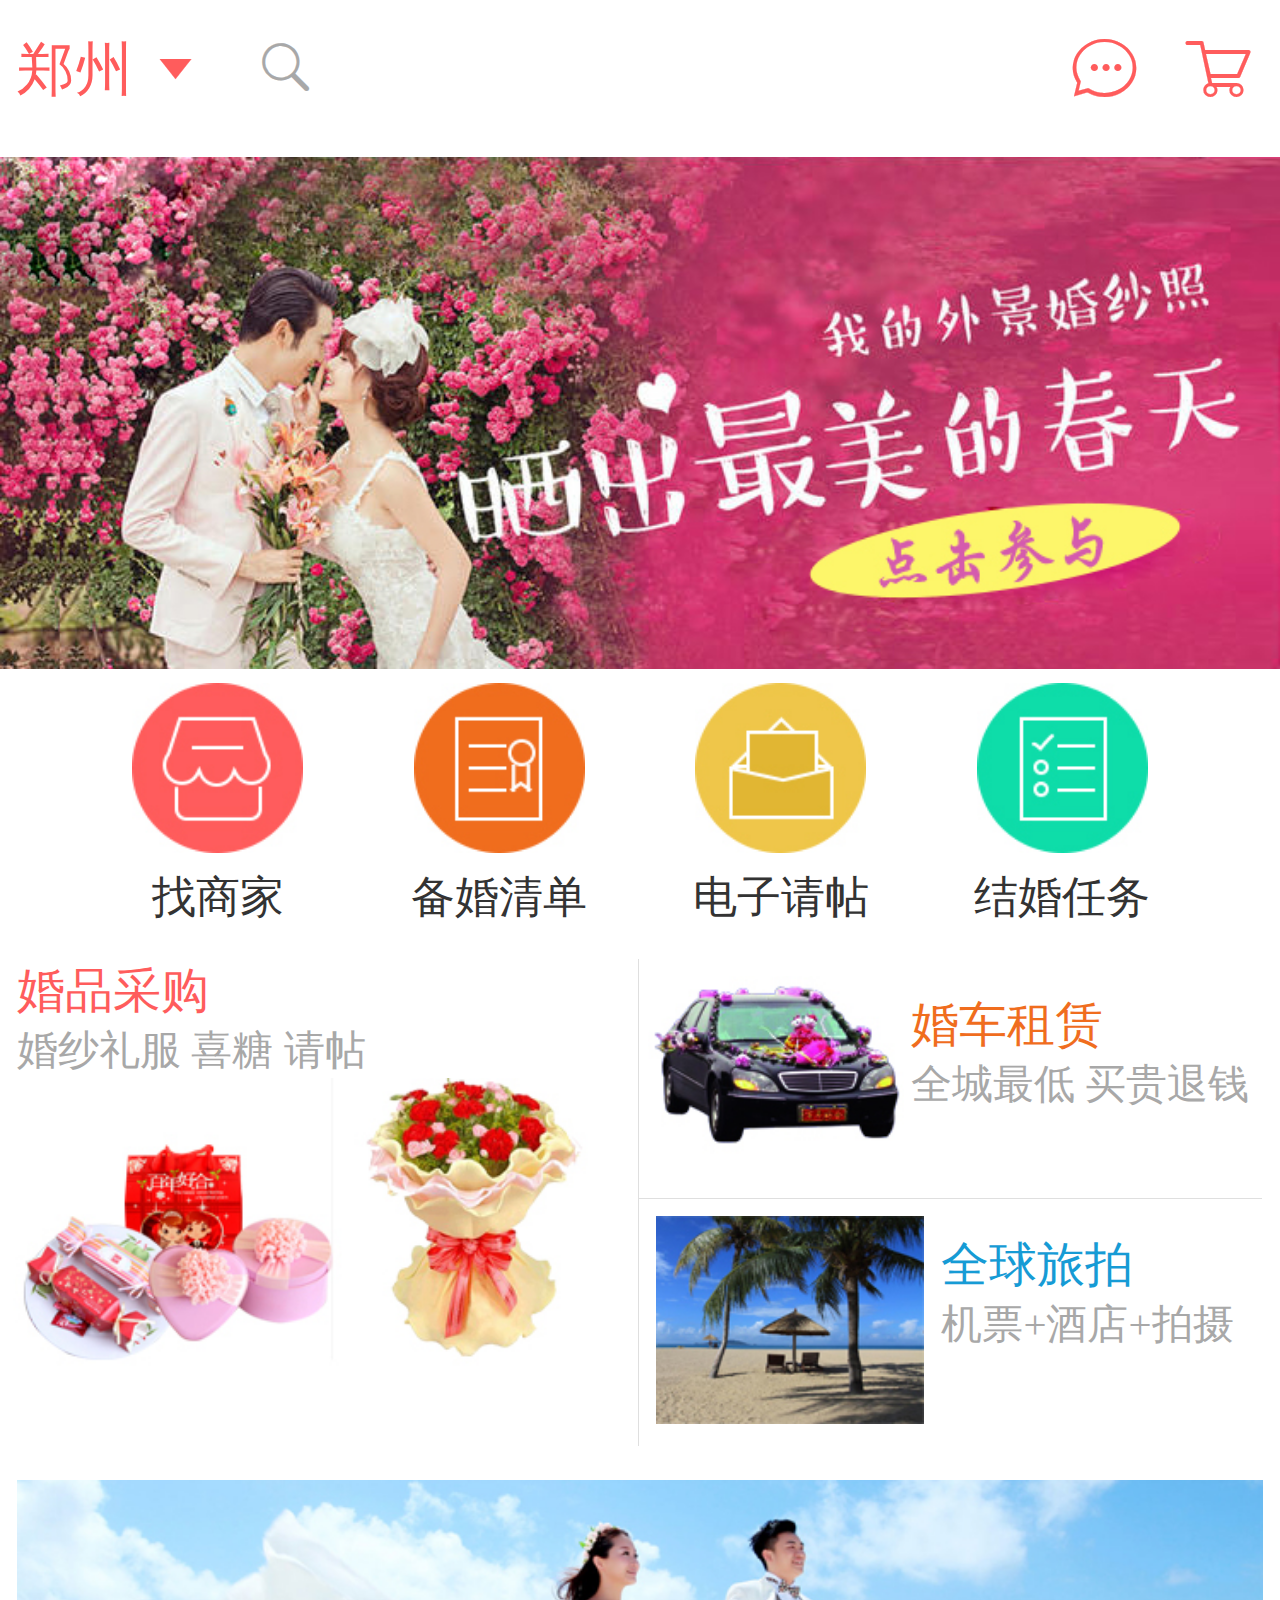
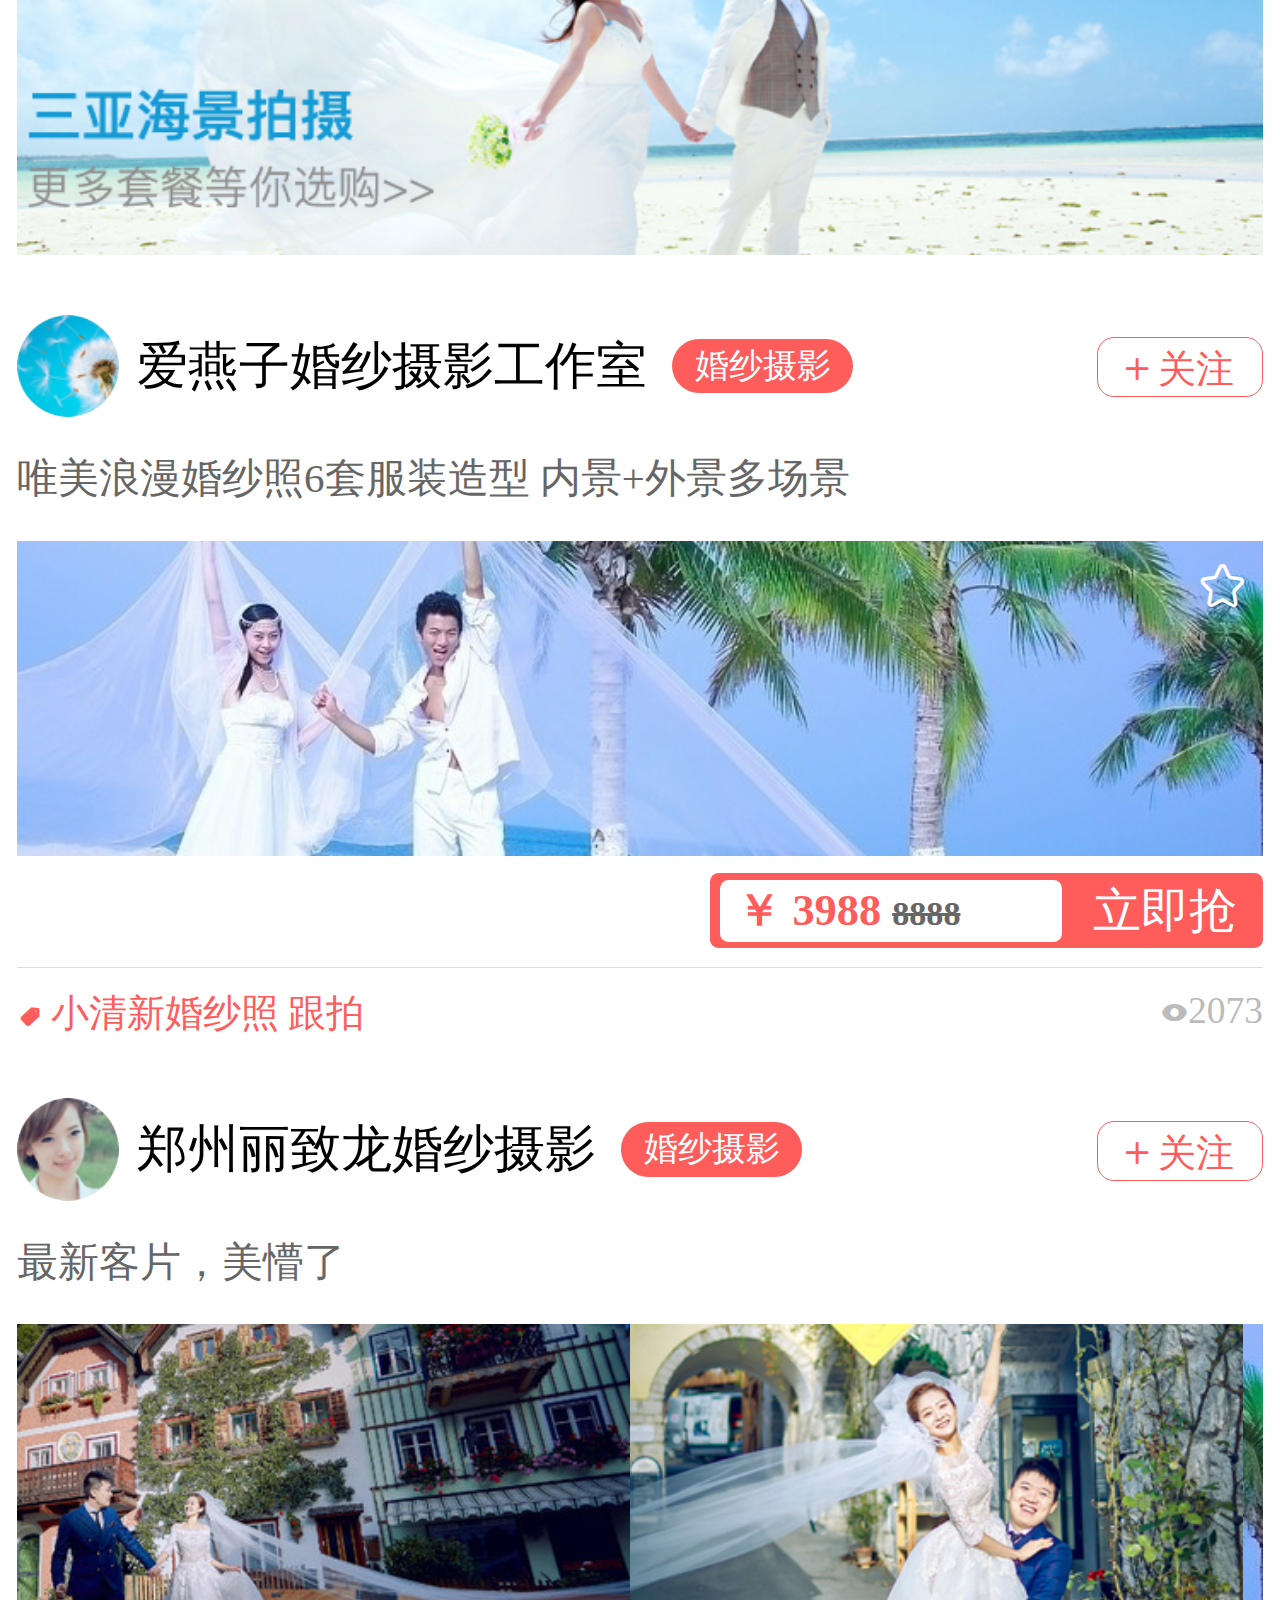
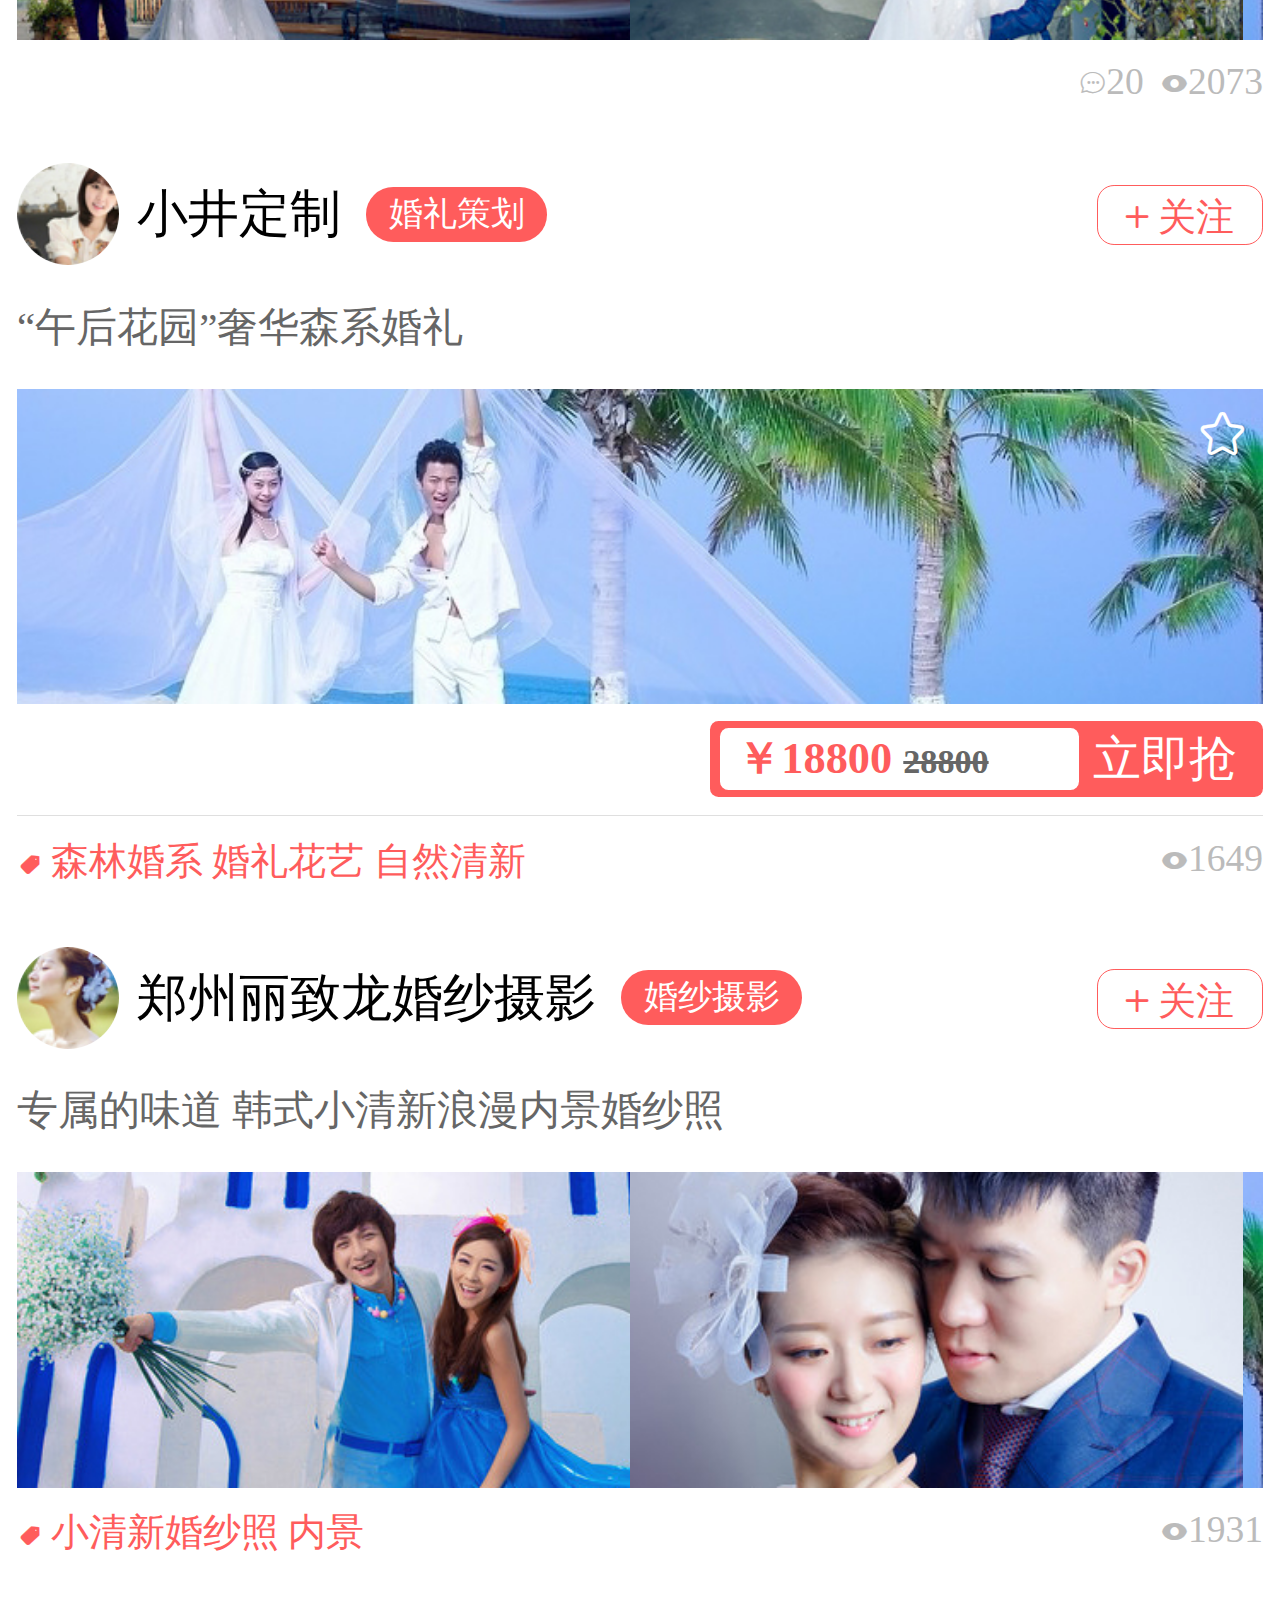
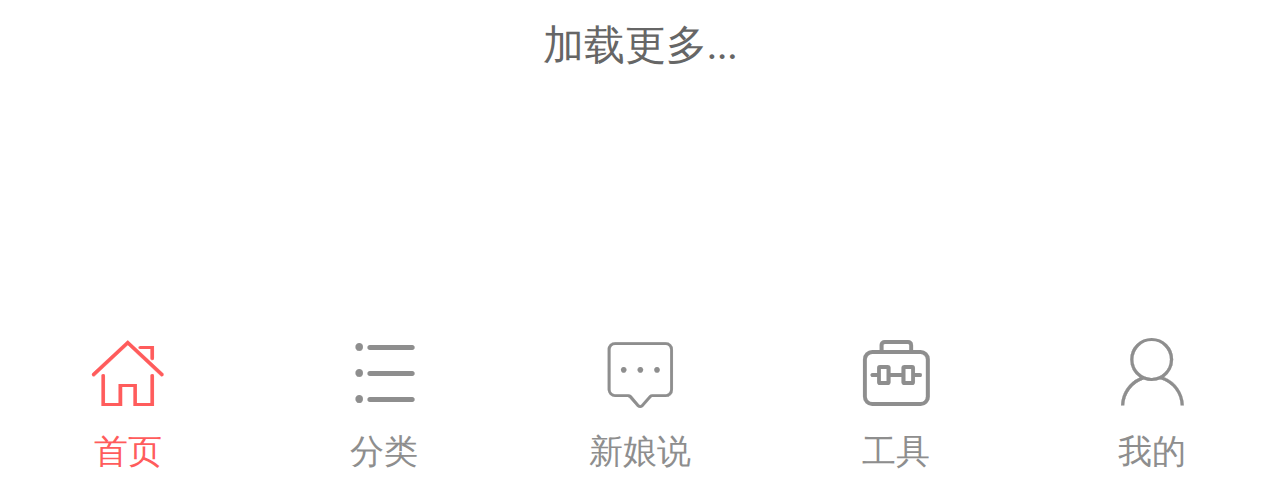
<file: wedding.html>
<!DOCTYPE html>
<html lang="en">
<head>
    <meta charset="UTF-8">
    <meta name="viewport" content="width=device-width, initial-scale=1.0">
    <title>Document</title>
    <link rel="stylesheet" href="wedding.css">
</head>
<body>
    <div class="header">
        <p>郑州</p>
        <span class="iconfont" style="font-size:0.3rem;">&#xe625;</span>
		<div class="ipt">
			<input type="text">
			<a href=""><span class="iconfont" style="font-size:0.28rem;color:#a8a8a8;">&#xe650;</span></a>
		</div>
		<a href=""><span class="iconfont" style="font-size:0.42rem;float:right;margin:-0.02rem 0.15rem;">&#xe653;</span></a>
		<a href=""><span class="iconfont" style="font-size:0.42rem;float:right;margin:0.02rem 0.1rem;">&#xe66e;</span></a>
	</div>
	<div id="view">
		<div class="view_box">
			<div class="banner_view">
				<div id="banner">
					<div class="banner_box">
						<div><a href=""><img src="images/index-banner01.jpg" alt=""></a></div>
						<div><a href=""><img src="images/index-banner02.jpg" alt=""></a></div>
						<div><a href=""><img src="images/index-banner03.jpg" alt=""></a></div>
					</div>
				</div>
				<ul class="banner_btn"></ul>
			</div>
			<div class="nav">
				<ul class="nav_box">
					<li>
						<a href="">
							<img src="images/index-list01.jpg" alt="">
							<p>找商家</p>
						</a>
					</li>
					<li>
						<a href="">
							<img src="images/index-list02.jpg" alt="">
							<p>备婚清单</p>
						</a>
					</li>
					<li>
						<a href="">
							<img src="images/index-list03.jpg" alt="">
							<p>电子请帖</p>
						</a>
					</li>
					<li>
						<a href="">
							<img src="images/index-list04.jpg" alt="">
							<p>结婚任务</p>
						</a>
					</li>
				</ul>
			</div>
			<div class="con1">
				<div class="con1_left">
					<a href="">
						<p class="c1_p1">婚品采购</p>
						<p class="c1_p2">婚纱礼服 喜糖 请帖</p>
						<img src="images/index-pic01.jpg" alt="">
					</a>
				</div>
				<div class="con1_right">
					<div class="c1_r1 ovf" style="height:1.4rem;">
						<a href="">
							<img src="images/index-pic02.jpg" alt="" style="width:1.5rem;height:1.05rem;margin-left:0.05rem;">
							<div class="c1_r1_txt">
								<p class="c1_p1" style="margin-left:0.04rem;color:#f06d1e;">婚车租赁</p>
								<p class="c1_p2" style="margin-left:0.04rem;">全城最低 买贵退钱</p>
							</div>
						</a>
					</div>
					<div class="c1_r1 ovf" style="height:1.44rem;border-top: 1px solid #dfdfdf;">
						<a href="">
							<img src="images/index-pic03.jpg" alt="" style="width:1.57rem;height:1.22rem;">
							<div class="c1_r1_txt">
								<p class="c1_p1" style="color:#169bd5;">全球旅拍</p>
								<p class="c1_p2">机票+酒店+拍摄</p>
							</div>
						</a>
					</div>
				</div>
			</div>
			<div class="sea" style="margin-bottom:0.35rem;">
				<a href=""><img src="images/index-sea.jpg" alt=""></a>
			</div>
			<div id="con2">
				<div class="con2_box marb35">
					<div class="con2_tit ovf">
						<div class="c2t_01 fl"></div>
						<div class="c2t_02 fl">爱燕子婚纱摄影工作室</div>
						<div class="c2t_03 fl">婚纱摄影</div>
						<div class="c2t_04 fr">
							<p><span class="iconfont" style="font-size:0.26rem;">&#xe60c;</span>关注</p>
						</div>
					</div>
					<p class="con2_p1">唯美浪漫婚纱照6套服装造型 内景+外景多场景</p>
					<div class="con2_pic">
						<span class="iconfont">&#xe881;</span>
					</div>
					<div class="con2_price">
						<a href="">
							<div class="con2_price_box">
								<p class="c2p_p1">￥ 3988 <span> 8888</span></p>
								<p class="c2p_p2">立即抢</p>
							</div>
						</a>
					</div>
					<div class="con2_bot ovf">
						<p class="c2t_p1 fl"><span class="iconfont">&#xe61d; </span>小清新婚纱照 跟拍</p>
						<p class="c2t_p2 fr"><span class="iconfont">&#xe622;</span>2073</p>
					</div>
				</div>
				<div class="con2_box marb35">
					<div class="con2_tit ovf">
						<div class="c2t_01 fl" style="background-image:url(images/index-tou02.jpg);"></div>
						<div class="c2t_02 fl">郑州丽致龙婚纱摄影</div>
						<div class="c2t_03 fl">婚纱摄影</div>
						<div class="c2t_04 fr">
							<p><span class="iconfont" style="font-size:0.26rem;">&#xe60c;</span>关注</p>
						</div>
					</div>
					<p class="con2_p1">最新客片，美懵了</p>
					<div class="con2_pic ovf">
						<img src="images/index-photo01.jpg" alt="">
						<img src="images/index-photo02.jpg" alt="">
						<img src="images/index-photo03.jpg" alt="">
						<img src="images/index-photo04.jpg" alt="">
					</div>
					<div class="con2_bot ovf">
						<p class="c2t_p2 fr"><span class="iconfont">&#xe622;</span>2073</p>
						<p class="c2t_p2 fr" style="margin-right:0.1rem;"><span class="iconfont">&#xe66e;</span>20</p>
					</div>
				</div>
				<div class="con2_box marb35">
					<div class="con2_tit ovf">
						<div class="c2t_01 fl" style="background-image:url(images/index-tou03.jpg);"></div>
						<div class="c2t_02 fl">小井定制</div>
						<div class="c2t_03 fl">婚礼策划</div>
						<div class="c2t_04 fr">
							<p><span class="iconfont" style="font-size:0.26rem;">&#xe60c;</span>关注</p>
						</div>
					</div>
					<p class="con2_p1">“午后花园”奢华森系婚礼</p>
					<div class="con2_pic">
						<span class="iconfont">&#xe881;</span>
					</div>
					<div class="con2_price">
						<a href="">
							<div class="con2_price_box">
								<p class="c2p_p1" style="width: 1.9rem;">￥18800 <span>28800</span></p>
								<p class="c2p_p2">立即抢</p>
							</div>
						</a>
					</div>
					<div class="con2_bot ovf">
						<p class="c2t_p1 fl"><span class="iconfont">&#xe61d; </span>森林婚系 婚礼花艺 自然清新</p>
						<p class="c2t_p2 fr"><span class="iconfont">&#xe622;</span>1649</p>
					</div>
				</div>
				<div class="con2_box marb35">
					<div class="con2_tit ovf">
						<div class="c2t_01 fl" style="background-image:url(images/index-tou04.jpg);"></div>
						<div class="c2t_02 fl">郑州丽致龙婚纱摄影</div>
						<div class="c2t_03 fl">婚纱摄影</div>
						<div class="c2t_04 fr">
							<p><span class="iconfont" style="font-size:0.26rem;">&#xe60c;</span>关注</p>
						</div>
					</div>
					<p class="con2_p1">专属的味道 韩式小清新浪漫内景婚纱照</p>
					<div class="con2_pic">
						<img src="images/index-photo05.jpg" alt="">
						<img src="images/index-photo06.jpg" alt="">
					</div>
					<div class="con2_bot ovf">
						<p class="c2t_p1 fl"><span class="iconfont">&#xe61d; </span>小清新婚纱照 内景</p>
						<p class="c2t_p2 fr"><span class="iconfont">&#xe622;</span>1931</p>
					</div>
				</div>
			</div>
			<p class="more">加载更多...</p>
		</div>
	</div>
	<div class="footer">
		<div class="footer_li" style="margin-left:0rem;">
			<a href="" style="color:#ff5c5c;">
				<div class="iconfont" style="font-size:0.48rem;">&#xe64f;</div>
				<p>首页</p>
			</a>
		</div>
		<div class="footer_li">
			<a href="">
				<div class="iconfont" style="font-size:0.4rem;">&#xe651;</div>
				<p>分类</p>
			</a>
		</div>
		<div class="footer_li">
			<a href="">
				<div class="iconfont" style="font-size:0.4rem;">&#xe621;</div>
				<p>新娘说</p>
			</a>
		</div>
		<div class="footer_li">
			<a href="">
				<div class="iconfont" style="font-size:0.52rem;">&#xe67a;</div>
				<p>工具</p>
			</a>
		</div>
		<div class="footer_li">
			<a href="">
				<div class="iconfont" style="font-size:0.45rem;margin-top:0.08rem;">&#xe612;</div>
				<p style="margin-top:0.14rem;">我的</p>
			</a>
		</div>
    </div>
</body>
</html>
</file>
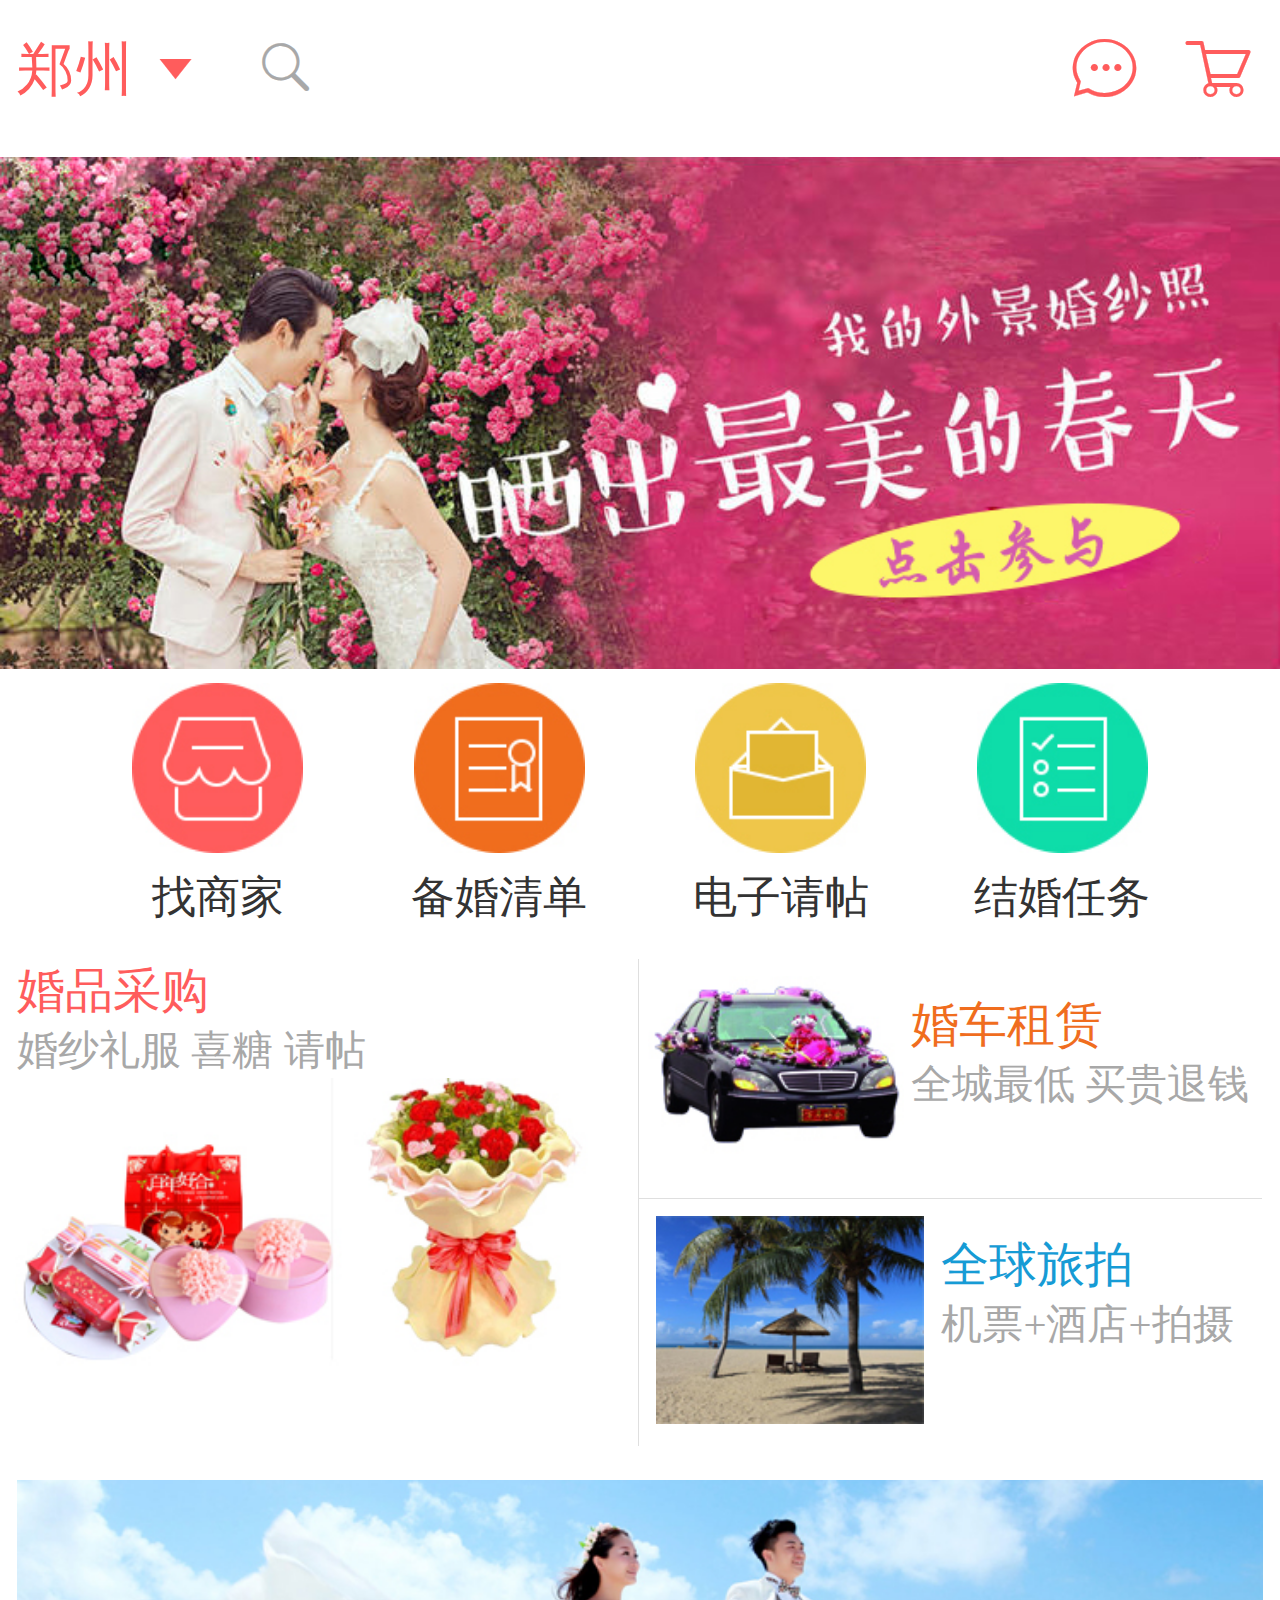
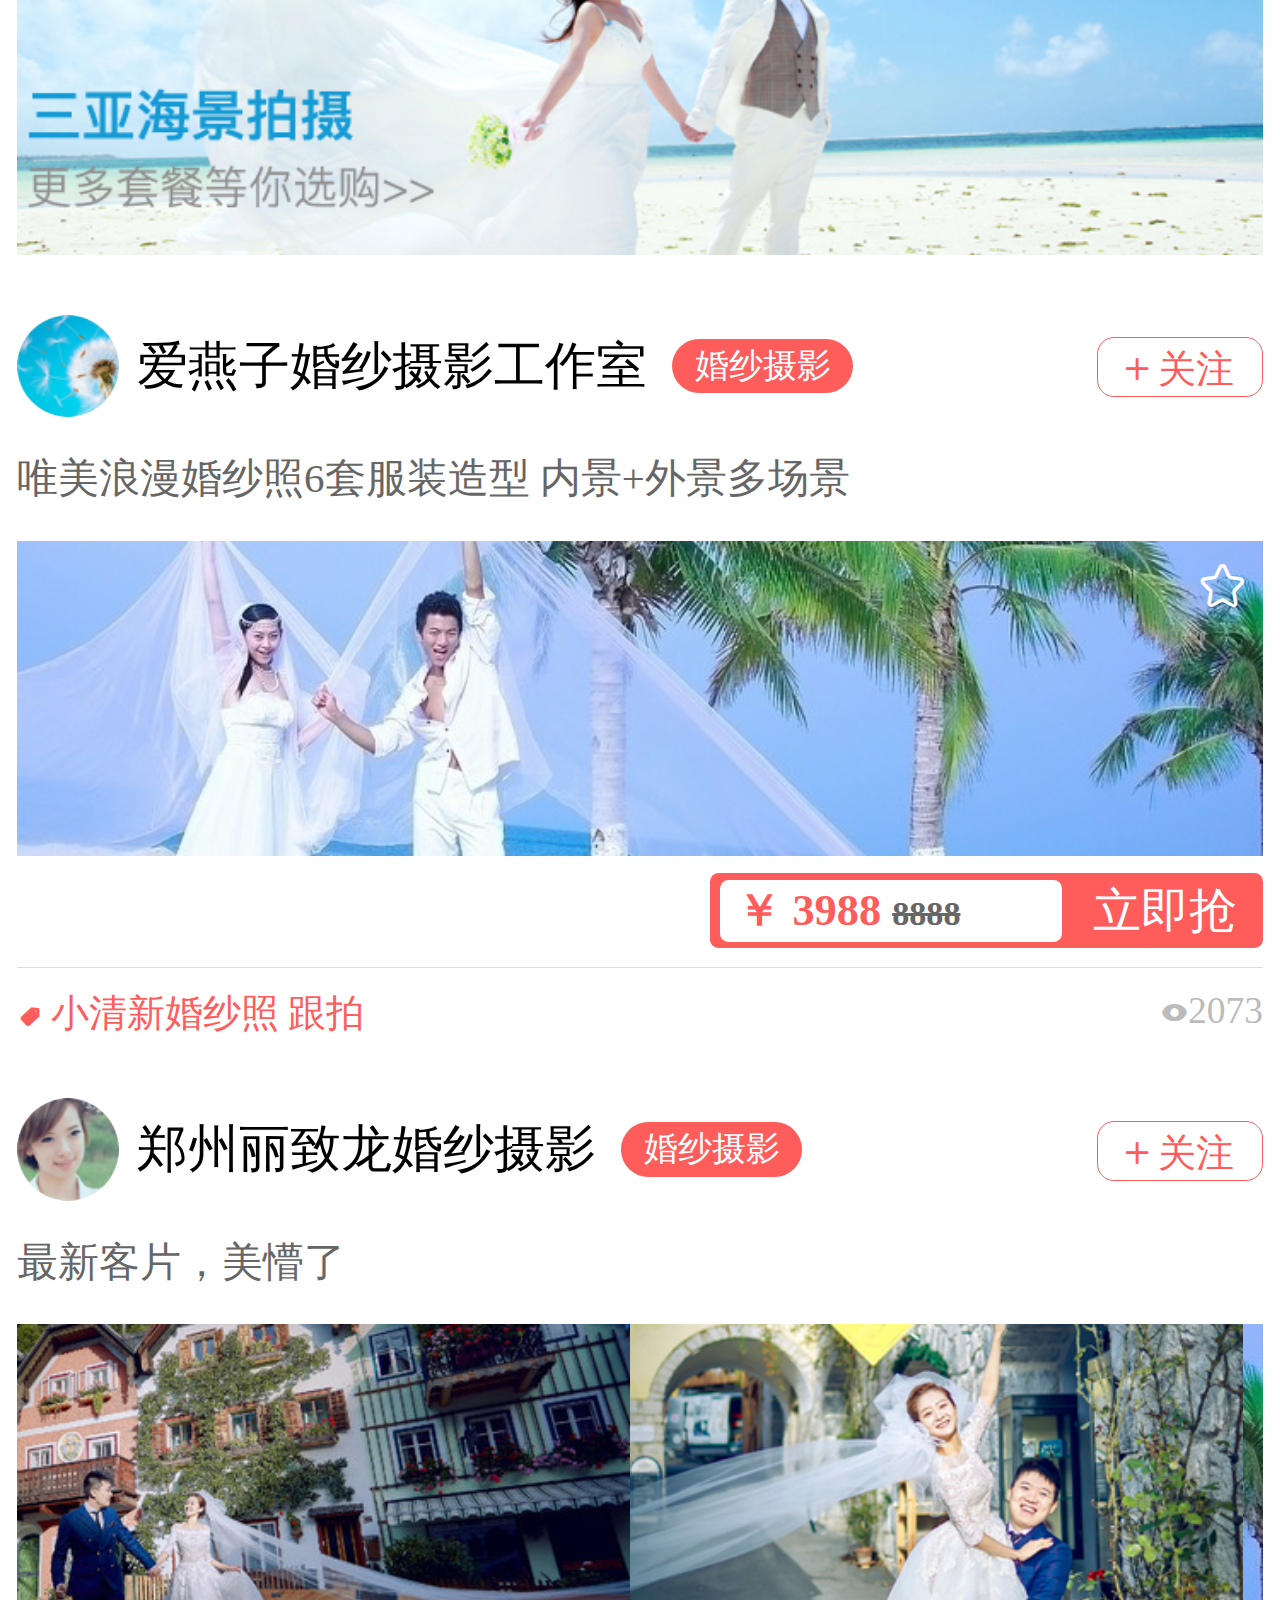
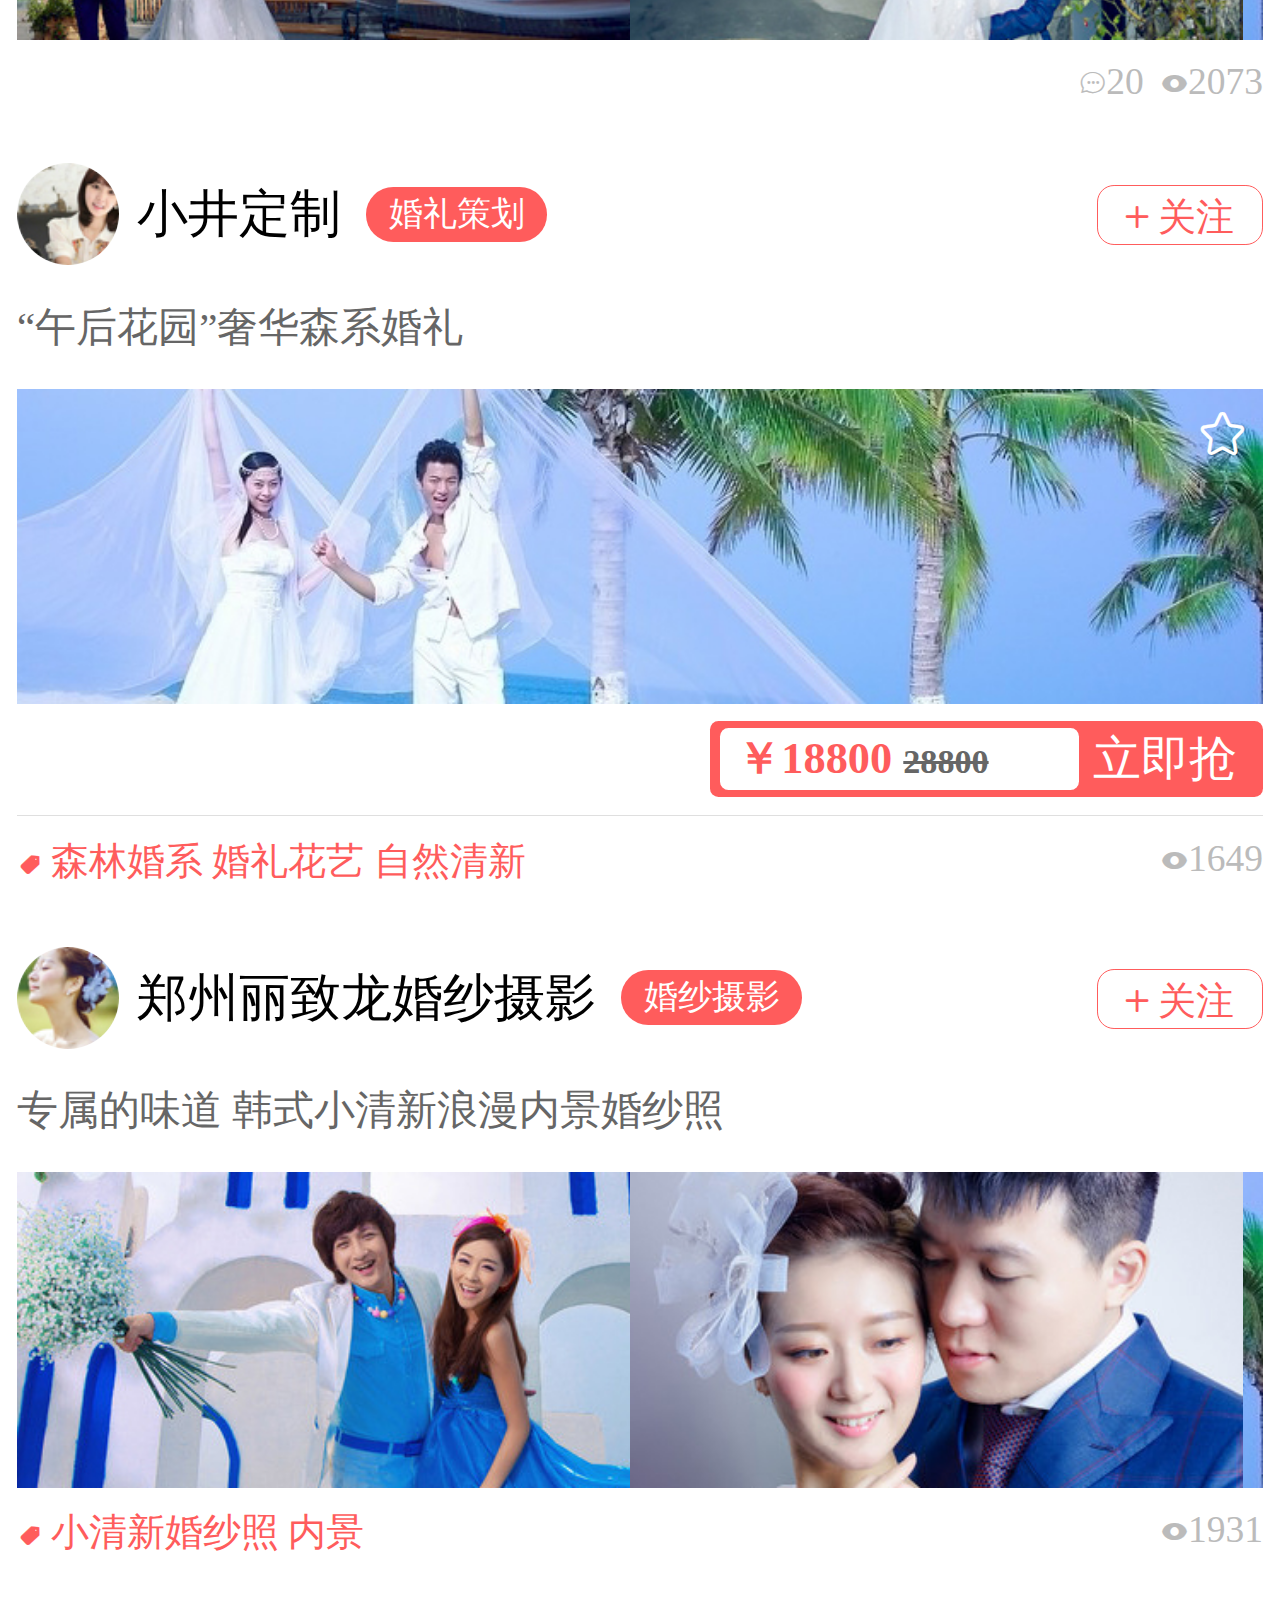
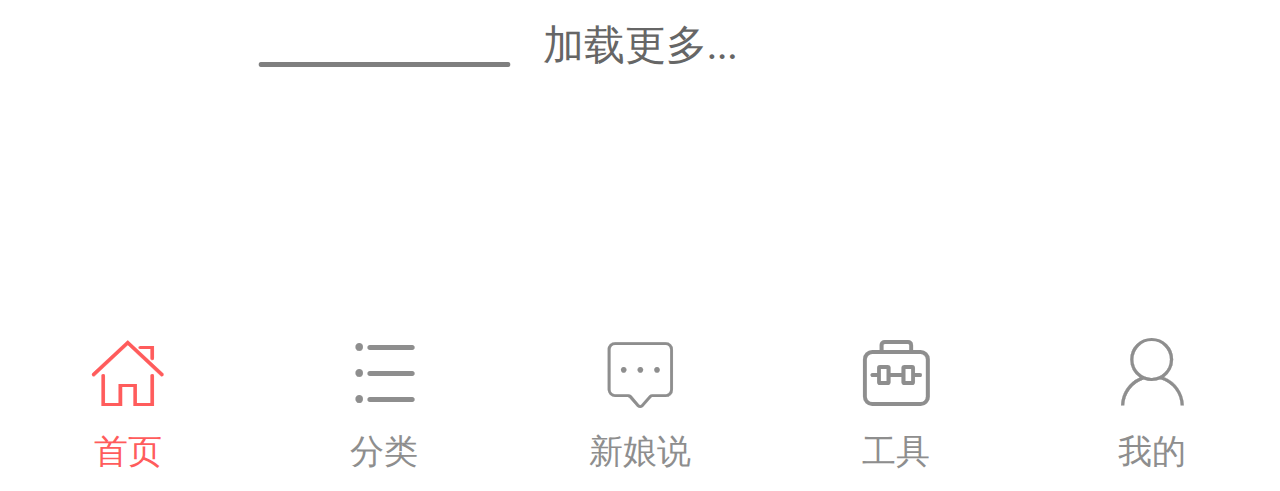
<file: wedding/wedding.html>
<!DOCTYPE html>
<html lang="en">
<head>
    <meta charset="UTF-8">
    <meta name="viewport" content="width=device-width, initial-scale=1.0">
    <title>Document</title>
	<link rel="stylesheet" href="wedding.css">
	<script src="iscroll.Veb.js"></script>

</head>
<body>
    <div class="header">
        <p>郑州</p>
        <span class="iconfont" style="font-size:0.3rem;">&#xe625;</span>
		<div class="ipt">
			<input type="text">
			<a href=""><span class="iconfont" style="font-size:0.28rem;color:#a8a8a8;">&#xe650;</span></a>
		</div>
		<a href=""><span class="iconfont" style="font-size:0.42rem;float:right;margin:-0.02rem 0.15rem;">&#xe653;</span></a>
		<a href=""><span class="iconfont" style="font-size:0.42rem;float:right;margin:0.02rem 0.1rem;">&#xe66e;</span></a>
	</div>
	<div id="view">
		<div class="view_box">
			<div class="banner_view">
				<div id="banner">
					<div class="banner_box">
						<img src="images/index-banner03.jpg" alt="">
						<img src="images/index-banner01.jpg" alt="">
						<img src="images/index-banner02.jpg" alt="">
						<img src="images/index-banner03.jpg" alt="">
						<img src="images/index-banner01.jpg" alt="">
					</div>
				</div>
				<ul class="banner_btn"></ul>
			</div>
			<div class="nav">
				<ul class="nav_box">
					<li>
						<a href="">
							<img src="images/index-list01.jpg" alt="">
							<p>找商家</p>
						</a>
					</li>
					<li>
						<a href="">
							<img src="images/index-list02.jpg" alt="">
							<p>备婚清单</p>
						</a>
					</li>
					<li>
						<a href="">
							<img src="images/index-list03.jpg" alt="">
							<p>电子请帖</p>
						</a>
					</li>
					<li>
						<a href="">
							<img src="images/index-list04.jpg" alt="">
							<p>结婚任务</p>
						</a>
					</li>
				</ul>
			</div>
			<div class="con1">
				<div class="con1_left">
					<a href="">
						<p class="c1_p1">婚品采购</p>
						<p class="c1_p2">婚纱礼服 喜糖 请帖</p>
						<img src="images/index-pic01.jpg" alt="">
					</a>
				</div>
				<div class="con1_right">
					<div class="c1_r1 ovf" style="height:1.4rem;">
						<a href="">
							<img src="images/index-pic02.jpg" alt="" style="width:1.5rem;height:1.05rem;margin-left:0.05rem;">
							<div class="c1_r1_txt">
								<p class="c1_p1" style="margin-left:0.04rem;color:#f06d1e;">婚车租赁</p>
								<p class="c1_p2" style="margin-left:0.04rem;">全城最低 买贵退钱</p>
							</div>
						</a>
					</div>
					<div class="c1_r1 ovf" style="height:1.44rem;border-top: 1px solid #dfdfdf;">
						<a href="">
							<img src="images/index-pic03.jpg" alt="" style="width:1.57rem;height:1.22rem;">
							<div class="c1_r1_txt">
								<p class="c1_p1" style="color:#169bd5;">全球旅拍</p>
								<p class="c1_p2">机票+酒店+拍摄</p>
							</div>
						</a>
					</div>
				</div>
			</div>
			<div class="sea" style="margin-bottom:0.35rem;">
				<a href=""><img src="images/index-sea.jpg" alt=""></a>
			</div>
			<div id="con2">
				<div class="con2_box marb35">
					<div class="con2_tit ovf">
						<div class="c2t_01 fl"></div>
						<div class="c2t_02 fl">爱燕子婚纱摄影工作室</div>
						<div class="c2t_03 fl">婚纱摄影</div>
						<div class="c2t_04 fr">
							<p><span class="iconfont" style="font-size:0.26rem;">&#xe60c;</span>关注</p>
						</div>
					</div>
					<p class="con2_p1">唯美浪漫婚纱照6套服装造型 内景+外景多场景</p>
					<div class="con2_pic">
						<span class="iconfont">&#xe881;</span>
					</div>
					<div class="con2_price">
						<a href="">
							<div class="con2_price_box">
								<p class="c2p_p1">￥ 3988 <span> 8888</span></p>
								<p class="c2p_p2">立即抢</p>
							</div>
						</a>
					</div>
					<div class="con2_bot ovf">
						<p class="c2t_p1 fl"><span class="iconfont">&#xe61d; </span>小清新婚纱照 跟拍</p>
						<p class="c2t_p2 fr"><span class="iconfont">&#xe622;</span>2073</p>
					</div>
				</div>
				<div class="con2_box marb35">
					<div class="con2_tit ovf">
						<div class="c2t_01 fl" style="background-image:url(images/index-tou02.jpg);"></div>
						<div class="c2t_02 fl">郑州丽致龙婚纱摄影</div>
						<div class="c2t_03 fl">婚纱摄影</div>
						<div class="c2t_04 fr">
							<p><span class="iconfont" style="font-size:0.26rem;">&#xe60c;</span>关注</p>
						</div>
					</div>
					<p class="con2_p1">最新客片，美懵了</p>
					<div class="con2_pic ovf">
						<img src="images/index-photo01.jpg" alt="">
						<img src="images/index-photo02.jpg" alt="">
						<img src="images/index-photo03.jpg" alt="">
						<img src="images/index-photo04.jpg" alt="">
					</div>
					<div class="con2_bot ovf">
						<p class="c2t_p2 fr"><span class="iconfont">&#xe622;</span>2073</p>
						<p class="c2t_p2 fr" style="margin-right:0.1rem;"><span class="iconfont">&#xe66e;</span>20</p>
					</div>
				</div>
				<div class="con2_box marb35">
					<div class="con2_tit ovf">
						<div class="c2t_01 fl" style="background-image:url(images/index-tou03.jpg);"></div>
						<div class="c2t_02 fl">小井定制</div>
						<div class="c2t_03 fl">婚礼策划</div>
						<div class="c2t_04 fr">
							<p><span class="iconfont" style="font-size:0.26rem;">&#xe60c;</span>关注</p>
						</div>
					</div>
					<p class="con2_p1">“午后花园”奢华森系婚礼</p>
					<div class="con2_pic">
						<span class="iconfont">&#xe881;</span>
					</div>
					<div class="con2_price">
						<a href="">
							<div class="con2_price_box">
								<p class="c2p_p1" style="width: 1.9rem;">￥18800 <span>28800</span></p>
								<p class="c2p_p2">立即抢</p>
							</div>
						</a>
					</div>
					<div class="con2_bot ovf">
						<p class="c2t_p1 fl"><span class="iconfont">&#xe61d; </span>森林婚系 婚礼花艺 自然清新</p>
						<p class="c2t_p2 fr"><span class="iconfont">&#xe622;</span>1649</p>
					</div>
				</div>
				<div class="con2_box marb35">
					<div class="con2_tit ovf">
						<div class="c2t_01 fl" style="background-image:url(images/index-tou04.jpg);"></div>
						<div class="c2t_02 fl">郑州丽致龙婚纱摄影</div>
						<div class="c2t_03 fl">婚纱摄影</div>
						<div class="c2t_04 fr">
							<p><span class="iconfont" style="font-size:0.26rem;">&#xe60c;</span>关注</p>
						</div>
					</div>
					<p class="con2_p1">专属的味道 韩式小清新浪漫内景婚纱照</p>
					<div class="con2_pic">
						<img src="images/index-photo05.jpg" alt="">
						<img src="images/index-photo06.jpg" alt="">
					</div>
					<div class="con2_bot ovf">
						<p class="c2t_p1 fl"><span class="iconfont">&#xe61d; </span>小清新婚纱照 内景</p>
						<p class="c2t_p2 fr"><span class="iconfont">&#xe622;</span>1931</p>
					</div>
				</div>
			</div>
			<p class="more">加载更多...</p>
		</div>
	</div>
	<div class="footer">
		<div class="footer_li" style="margin-left:0rem;">
			<a href="" style="color:#ff5c5c;">
				<div class="iconfont" style="font-size:0.48rem;">&#xe64f;</div>
				<p>首页</p>
			</a>
		</div>
		<div class="footer_li">
			<a href="">
				<div class="iconfont" style="font-size:0.4rem;">&#xe651;</div>
				<p>分类</p>
			</a>
		</div>
		<div class="footer_li">
			<a href="">
				<div class="iconfont" style="font-size:0.4rem;">&#xe621;</div>
				<p>新娘说</p>
			</a>
		</div>
		<div class="footer_li">
			<a href="">
				<div class="iconfont" style="font-size:0.52rem;">&#xe67a;</div>
				<p>工具</p>
			</a>
		</div>
		<div class="footer_li">
			<a href="">
				<div class="iconfont" style="font-size:0.45rem;margin-top:0.08rem;">&#xe612;</div>
				<p style="margin-top:0.14rem;">我的</p>
			</a>
		</div>
    </div>
</body>
<script>
	var isc=new iScroll("banner",{
    // 开启元素捕捉
    snap:true,
    // 关闭惯性
    momentum:false,
    // 隐藏水平滚动条
    // hScrollbar:false,
    // 设置切换阀值
    snapThreshold:100,
    // 滚动结束回调
    onScrollEnd:function(){
        // 滚动结束获取当前页码
        console.log(this.currPageX)
       // 滚动到假的第一张 瞬间到达真的第一张
        if(this.currPageX==4){
            this.scrollToPage(1,0,0);
        }
        // 滚动到假的最后第一张 瞬间到达真的最后一张
        if(this.currPageX==0){
            this.scrollToPage(3,0,0);
        }

    }
})

// 默认滚动到第二张  第二张才是真正的第一张
isc.scrollToPage(1,0,0);
</script>
</html>
</file>
<file: wedding.css>
*{
	margin: 0;
	padding: 0;
	font-family: "微软雅黑";
}
html{
    font-size: 13.334vw;
}
img{
	border: none;
	display: block;
}
li{
	list-style: none;
}
a{
	text-decoration: none;
}
@font-face {
    font-family: 'iconfont';
    src: url('font/iconfont.eot');
    src: url('font/iconfont.eot?#iefix') format('embedded-opentype'),
    url('font/iconfont.woff') format('woff'),
    url('font/iconfont.ttf') format('truetype'),
    url('font/iconfont.svg#iconfont') format('svg');
  }
.iconfont{
    font-family:"iconfont" !important;
    font-size:0.16rem;font-style:normal;
    -webkit-font-smoothing: antialiased;
    -webkit-text-stroke-width: 0.2px;
    -moz-osx-font-smoothing: grayscale;
  }
  body{
      position: relative;
      background: #fff;
  }
  .header{
      width: 7.5rem;
      height: 0.42rem;
      padding: 0.2rem 0 0.3rem 0;
      position: absolute;
      top: 0;
      left: 0;
      overflow: hidden;
  }
  .header p{
      font-size: 0.34rem;
      line-height: 0.42rem;
      color: #ff5c5c;
      float: left;
      padding: 0 0.1rem;
  }
  .header span{
      display: inline-block;
      float: left;
      line-height: 0.42rem;
      cursor: pointer;
      color: #ff5c5c;
  }
  .ipt{
      width: 4.71rem;
      height: 0.41rem;
      float: left;
      position: relative;
      left: 0.2rem;
  }
  .ipt input{
      width: 4.31rem;
      height: 0.41rem;
      outline: none;
      border:none;
      border-radius: 0.2rem;
      position: absolute;
      top: 0;
      left: 0;
      text-indent: 0.5rem;
  }
  .ipt span{
      position: absolute;
      top: 0;
      left: 0.15rem;
  }
  #view{
      /* background-color: #ff5c5c; */
      height: 27.61rem;
      width: 7.5rem;
      position: absolute;
      top: 0.92rem;
      bottom: 1rem;
      left: 0;
  }
  #banner{
      width: 7.5rem;
      height: 3rem;
  }
  .banner_view{
      width: 7.5rem;
      height: 3rem;
      position: relative;
  }
  .banner_box{
      width: 22.5rem;
      overflow: hidden;
  }
  .banner_box div{
      width: 7.5rem;
      float: left;
  }
  .banner_box img{
      width: 7.5rem;
      height: 3rem;
  }
  .banner_btn{
      overflow: hidden;
      position: absolute;
      bottom: 0.1rem;
      left: 50%;
  }
  .banner_btn li{
      width: 0.12rem;
      height: 0.12rem;
      border-radius:0.06rem;
      background: #a8a8a8;
      float: left;
      margin-left: 0.04rem;
  }
  .nav{
      width: 7.5rem;
      height: 1.5rem;
  }
  .nav_box{
      width: 6.6rem;
      margin: 0 auto;
      overflow: hidden;
  }
  .nav_box li{
      width: 1.65rem;
      height: 1.5rem;
      float: left;
  }
  .nav_box img{
      width: 1rem;
      height: 1rem;
      margin: 0.08rem auto;
  }
  .nav_box p{
      font-size: 0.26rem;
      color: #333;
      text-align: center;
  }
  .con1{
      width: 7.5rem;
      height: 2.85rem;
      margin: 0.2rem 0;
      overflow: hidden;
  }
  .con1_left{
      width: 3.74rem;
      height: 2.85rem;
      float: left;
      border-right: 1px solid #dfdfdf;
  }
  .con1_right{
      width: 3.65rem;
      height: 2.85rem;
      float: left;
  }
  .c1_p1{
      font-size: 0.28rem;
      color: #ff5c5c;
      margin-left: 0.1rem;
  }
  .c1_p2{
      font-size: 0.24rem;
      color: #a8a8a8;
      margin-left: 0.1rem;
  }
  .con1_left img{
      width: 3.55rem;
      height: 1.71rem;
  }
  .ovf{
      overflow: hidden;
  }
  .c1_r1 img{
      float: left;
      margin-left: 0.1rem;
      margin-top: 0.1rem;
  }
  .c1_r1_txt{
      float: left;
      margin-top:0.2rem;
  }
  .marb35{
      margin-bottom: 0.35rem;
  }
  .sea{
      width: 7.3rem;
      height: 2.2rem;
      margin: 0 auto;
  }
  .sea img{
      width: 7.3rem;
      height: 2.2rem;
  }
  #con2{
      width: 7.3rem;
      margin: 0 auto; 
  }
  .con2_box{
      width: 7.3rem;
  }
  .con2_tit{
      width: 7.3rem;
      height: 0.6rem;
  }
  .fl{
      float: left;
  }
  .fr{
      float: right;
  }
  .c2t_01{
      width: 0.6rem;
      height: 0.6rem;
      border-radius: 50%;
      background: url(images/index-tou01.jpg) no-repeat center;
      background-size: 100% 100%;
  }
  .c2t_02{
      line-height: 0.6rem;
      font-size: 0.3rem;
      margin-left: 0.1rem;
  }
  .c2t_03{
      width: 1.06rem;
      height: 0.32rem;
      background: #ff5c5c;
      border-radius: 0.16rem;
      font-size: 0.2rem;
      color: #fff;
      text-align: center;
      line-height: 0.32rem;
      margin: 0.14rem 0.15rem;
  }
  .c2t_04{
      width: 0.96rem;
      height: 0.34rem;
      border-radius: 0.1rem;
      border: 1px solid #ff5c5c;
      margin-top: 0.13rem;
  }
  .c2t_04 p{
      font-size: 0.22rem;
      color: #ff5c5c;
      line-height: 0.34rem;
      margin-left: 0.1rem;
  }
  .con2_p1{
      font-size: 0.24rem;
      color: #666;
      margin:0.2rem 0;
  }
  .con2_pic{
      width: 7.3rem;
      height: 1.85rem;
      background: url(images/index-sea2.jpg) no-repeat center;
      background-size: 100% 100%;
      position: relative;
  }
  .con2_pic span{
      position: absolute;
      top: 0.1rem;
      right: 0.1rem;
      font-size: 0.28rem;
      color: #fff;
  }
  .con2_pic img{
      width: 3.59rem;
      height: 1.85rem;
      float: left;}
  .con2_price{
      width: 7.3rem;
      height: 0.65rem;
      border-bottom: 1px solid #dfdfdf;
      position: relative;
  }
  .con2_price_box{
      width: 3.24rem;
      height: 0.44rem;
      background: #ff5c5c;
      border-radius: 0.05rem;
      position: absolute;
      right: 0;
      top: 0.1rem;
  }
  .c2p_p1{
      display: inline-block;
      width: 1.8rem;
      height: 0.36rem;
      background: #fff;
      border-radius: 0.05rem;
      padding: 0 0.1rem;
      font-size: 0.26rem;
      color: #ff5c5c;
      font-weight: bolder;
      line-height: 0.36rem;
      position: absolute;
      top: 0.04rem;
      left: 0.06rem;
  }
  .c2p_p1 span{
      text-decoration: line-through;
      font-size: 0.2rem;
      color: #666;
  }
  .c2p_p2{
      font-size: 0.28rem;
      line-height: 0.44rem;
      color: #fff;
      position: absolute;
      top: 0;
      right: 0.15rem;
  }
  .con2_bot{
      width: 7.3rem;
      margin-top: 0.12rem;
  }
  .con2_bot p{
      font-size: 0.22rem;
      color: #ff5c5c;
  }
  .con2_bot .c2t_p2{
      color: #bbb;
  }
  .more{
      font-size: 0.24rem;
      color: #666;
      text-align: center;
  }
  .footer{
      z-index: 3;
      width:6.8rem;
      height: 1rem;
      padding: 0 0.35rem;
      position: absolute;
      left:0;
      bottom:-31rem;	
      overflow: hidden;
  }
  .footer_li{
      width:0.8rem;
      float: left;
      margin-left: 0.7rem;
  }
  .footer_li a{
      color:#8e8e8e;
  }
  .footer_li div{
      width:0.8rem;
      height: 0.42rem;
      line-height: 0.42rem;
      font-size: 0.42rem;
      text-align: center;
      margin-top: 0.12rem
  }
  .footer_li p{
      width:0.8rem;
      font-size: 0.2rem;
      text-align: center;
      margin-top: 0.1rem;
  }
</file>
<file: wedding/wedding.css>
*{
	margin: 0;
	padding: 0;
	font-family: "微软雅黑";
}
html{
    font-size: 13.334vw;
}
img{
	border: none;
	display: block;
}
li{
	list-style: none;
}
a{
	text-decoration: none;
}
@font-face {
    font-family: 'iconfont';
    src: url('font/iconfont.eot');
    src: url('font/iconfont.eot?#iefix') format('embedded-opentype'),
    url('font/iconfont.woff') format('woff'),
    url('font/iconfont.ttf') format('truetype'),
    url('font/iconfont.svg#iconfont') format('svg');
  }
.iconfont{
    font-family:"iconfont" !important;
    font-size:0.16rem;font-style:normal;
    -webkit-font-smoothing: antialiased;
    -webkit-text-stroke-width: 0.2px;
    -moz-osx-font-smoothing: grayscale;
  }
  body{
      position: relative;
      background: #fff;
  }
  .header{
      width: 7.5rem;
      height: 0.42rem;
      padding: 0.2rem 0 0.3rem 0;
      position: absolute;
      top: 0;
      left: 0;
      overflow: hidden;
  }
  .header p{
      font-size: 0.34rem;
      line-height: 0.42rem;
      color: #ff5c5c;
      float: left;
      padding: 0 0.1rem;
  }
  .header span{
      display: inline-block;
      float: left;
      line-height: 0.42rem;
      cursor: pointer;
      color: #ff5c5c;
  }
  .ipt{
      width: 4.71rem;
      height: 0.41rem;
      float: left;
      position: relative;
      left: 0.2rem;
  }
  .ipt input{
      width: 4.31rem;
      height: 0.41rem;
      outline: none;
      border:none;
      border-radius: 0.2rem;
      position: absolute;
      top: 0;
      left: 0;
      text-indent: 0.5rem;
  }
  .ipt span{
      position: absolute;
      top: 0;
      left: 0.15rem;
  }
  #view{
      /* background-color: #ff5c5c; */
      height: 27.61rem;
      width: 7.5rem;
      position: absolute;
      top: 0.92rem;
      bottom: 1rem;
      left: 0;
  }
  #banner{
      /* border: 1px solid #000; */
      /* position: relative; */
      width: 7.5rem;
      height: 3rem;
  }
  .banner_view{
      width: 7.5rem;
      height: 3rem;
      /* position: relative; */
  }
  .banner_box{
      width: 37.5rem;
      font-size: 0;
      height: 3rem;
  }
  .banner_box img{
      display: inline-block;
      /* z-index: 30; */
      width: 7.5rem;
      height: 3rem;
  }
  .banner_btn{
      overflow: hidden;
      position: absolute;
      bottom: 0.1rem;
      left: 50%;
  }
  .banner_btn li{
      width: 0.12rem;
      height: 0.12rem;
      border-radius:0.06rem;
      background: #a8a8a8;
      float: left;
      margin-left: 0.04rem;
  }
  .nav{
      width: 7.5rem;
      height: 1.5rem;
  }
  .nav_box{
      width: 6.6rem;
      margin: 0 auto;
      overflow: hidden;
  }
  .nav_box li{
      width: 1.65rem;
      height: 1.5rem;
      float: left;
  }
  .nav_box img{
      width: 1rem;
      height: 1rem;
      margin: 0.08rem auto;
  }
  .nav_box p{
      font-size: 0.26rem;
      color: #333;
      text-align: center;
  }
  .con1{
      width: 7.5rem;
      height: 2.85rem;
      margin: 0.2rem 0;
      overflow: hidden;
  }
  .con1_left{
      width: 3.74rem;
      height: 2.85rem;
      float: left;
      border-right: 1px solid #dfdfdf;
  }
  .con1_right{
      width: 3.65rem;
      height: 2.85rem;
      float: left;
  }
  .c1_p1{
      font-size: 0.28rem;
      color: #ff5c5c;
      margin-left: 0.1rem;
  }
  .c1_p2{
      font-size: 0.24rem;
      color: #a8a8a8;
      margin-left: 0.1rem;
  }
  .con1_left img{
      width: 3.55rem;
      height: 1.71rem;
  }
  .ovf{
      overflow: hidden;
  }
  .c1_r1 img{
      float: left;
      margin-left: 0.1rem;
      margin-top: 0.1rem;
  }
  .c1_r1_txt{
      float: left;
      margin-top:0.2rem;
  }
  .marb35{
      margin-bottom: 0.35rem;
  }
  .sea{
      width: 7.3rem;
      height: 2.2rem;
      margin: 0 auto;
  }
  .sea img{
      width: 7.3rem;
      height: 2.2rem;
  }
  #con2{
      width: 7.3rem;
      margin: 0 auto; 
  }
  .con2_box{
      width: 7.3rem;
  }
  .con2_tit{
      width: 7.3rem;
      height: 0.6rem;
  }
  .fl{
      float: left;
  }
  .fr{
      float: right;
  }
  .c2t_01{
      width: 0.6rem;
      height: 0.6rem;
      border-radius: 50%;
      background: url(images/index-tou01.jpg) no-repeat center;
      background-size: 100% 100%;
  }
  .c2t_02{
      line-height: 0.6rem;
      font-size: 0.3rem;
      margin-left: 0.1rem;
  }
  .c2t_03{
      width: 1.06rem;
      height: 0.32rem;
      background: #ff5c5c;
      border-radius: 0.16rem;
      font-size: 0.2rem;
      color: #fff;
      text-align: center;
      line-height: 0.32rem;
      margin: 0.14rem 0.15rem;
  }
  .c2t_04{
      width: 0.96rem;
      height: 0.34rem;
      border-radius: 0.1rem;
      border: 1px solid #ff5c5c;
      margin-top: 0.13rem;
  }
  .c2t_04 p{
      font-size: 0.22rem;
      color: #ff5c5c;
      line-height: 0.34rem;
      margin-left: 0.1rem;
  }
  .con2_p1{
      font-size: 0.24rem;
      color: #666;
      margin:0.2rem 0;
  }
  .con2_pic{
      width: 7.3rem;
      height: 1.85rem;
      background: url(images/index-sea2.jpg) no-repeat center;
      background-size: 100% 100%;
      position: relative;
  }
  .con2_pic span{
      position: absolute;
      top: 0.1rem;
      right: 0.1rem;
      font-size: 0.28rem;
      color: #fff;
  }
  .con2_pic img{
      width: 3.59rem;
      height: 1.85rem;
      float: left;}
  .con2_price{
      width: 7.3rem;
      height: 0.65rem;
      border-bottom: 1px solid #dfdfdf;
      position: relative;
  }
  .con2_price_box{
      width: 3.24rem;
      height: 0.44rem;
      background: #ff5c5c;
      border-radius: 0.05rem;
      position: absolute;
      right: 0;
      top: 0.1rem;
  }
  .c2p_p1{
      display: inline-block;
      width: 1.8rem;
      height: 0.36rem;
      background: #fff;
      border-radius: 0.05rem;
      padding: 0 0.1rem;
      font-size: 0.26rem;
      color: #ff5c5c;
      font-weight: bolder;
      line-height: 0.36rem;
      position: absolute;
      top: 0.04rem;
      left: 0.06rem;
  }
  .c2p_p1 span{
      text-decoration: line-through;
      font-size: 0.2rem;
      color: #666;
  }
  .c2p_p2{
      font-size: 0.28rem;
      line-height: 0.44rem;
      color: #fff;
      position: absolute;
      top: 0;
      right: 0.15rem;
  }
  .con2_bot{
      width: 7.3rem;
      margin-top: 0.12rem;
  }
  .con2_bot p{
      font-size: 0.22rem;
      color: #ff5c5c;
  }
  .con2_bot .c2t_p2{
      color: #bbb;
  }
  .more{
      font-size: 0.24rem;
      color: #666;
      text-align: center;
  }
  .footer{
      z-index: 3;
      width:6.8rem;
      height: 1rem;
      padding: 0 0.35rem;
      position: absolute;
      left:0;
      bottom:-31rem;	
      overflow: hidden;
  }
  .footer_li{
      width:0.8rem;
      float: left;
      margin-left: 0.7rem;
  }
  .footer_li a{
      color:#8e8e8e;
  }
  .footer_li div{
      width:0.8rem;
      height: 0.42rem;
      line-height: 0.42rem;
      font-size: 0.42rem;
      text-align: center;
      margin-top: 0.12rem
  }
  .footer_li p{
      width:0.8rem;
      font-size: 0.2rem;
      text-align: center;
      margin-top: 0.1rem;
  }
</file>
